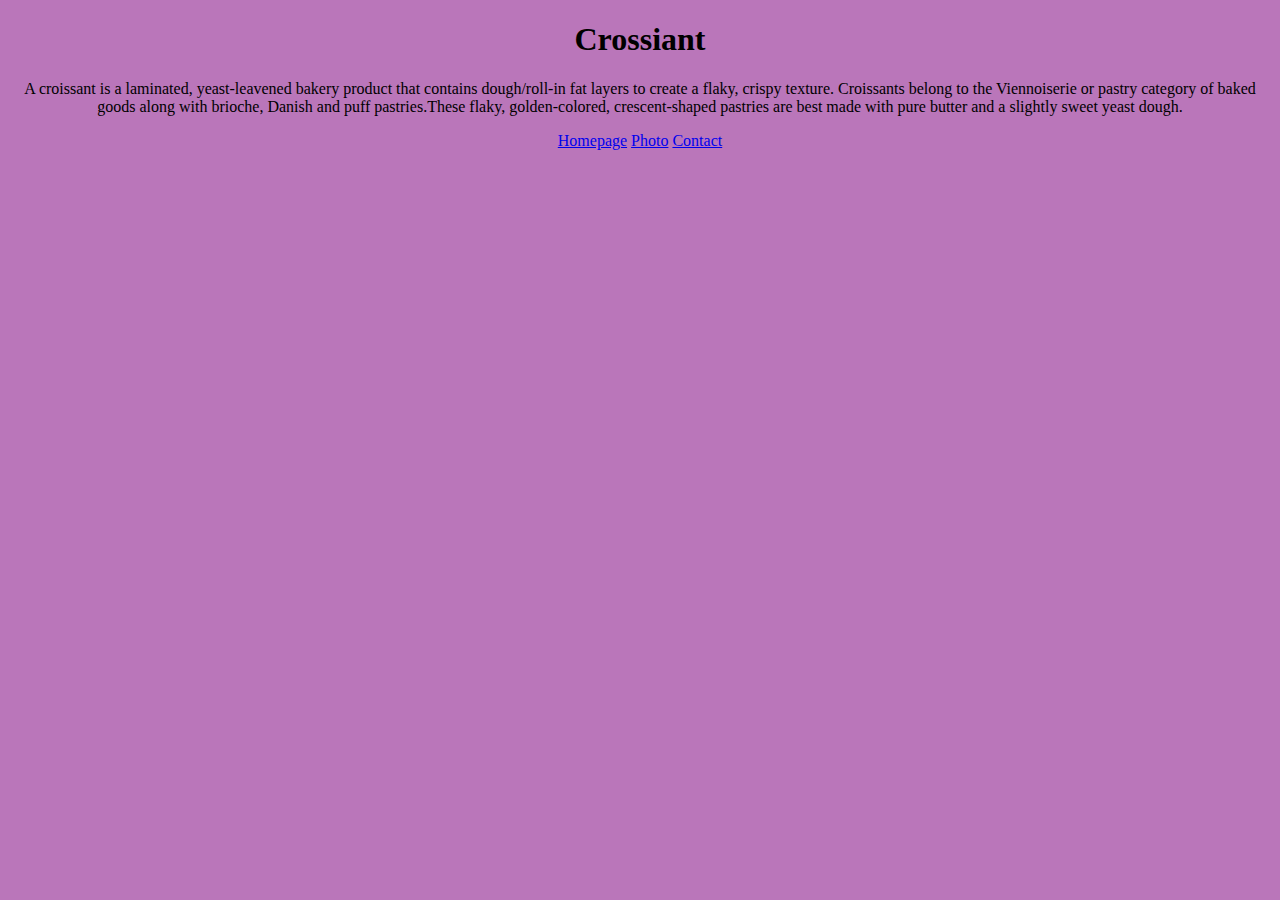
<file: index.html>
<!DOCTYPE html>
<html lang="en">
<head>
    <meta charset="UTF-8">
    <meta name="viewport" content="width=device-width, initial-scale=1.0">
    <link rel="stylesheet" href="/src/style.css">
    <link href="https://cdn.jsdelivr.net/npm/bootstrap@5.3.0/dist/css/bootstrap.min.css" rel="stylesheet" integrity="sha384-9ndCyUaIbzAi2FUVXJi0CjmCapSmO7SnpJef0486qhLnuZ2cdeRhO02iuK6FUUVM" crossorigin="anonymous">
    <meta name="description" content="what is a crossiant"> 
    <title>Homepage</title>
</head>
<body>
   <h1>Crossiant</h1> 
    <p>
        A croissant is a laminated, yeast-leavened bakery product that contains dough/roll-in fat layers to create a flaky, crispy texture. Croissants belong to the Viennoiserie or pastry category of baked goods along with brioche, Danish and puff pastries.These flaky, golden-colored, crescent-shaped pastries are best made with pure butter and a slightly sweet yeast dough.
    </p>
    <div>
   <a href="/" title="Homepage">Homepage</a>
   <a href="/photo.html" title="Crossiant-Image">Photo</a>
   <a href="/contact.html" title="Contact"> Contact</a>
</div>
</body>
</html>
</file>
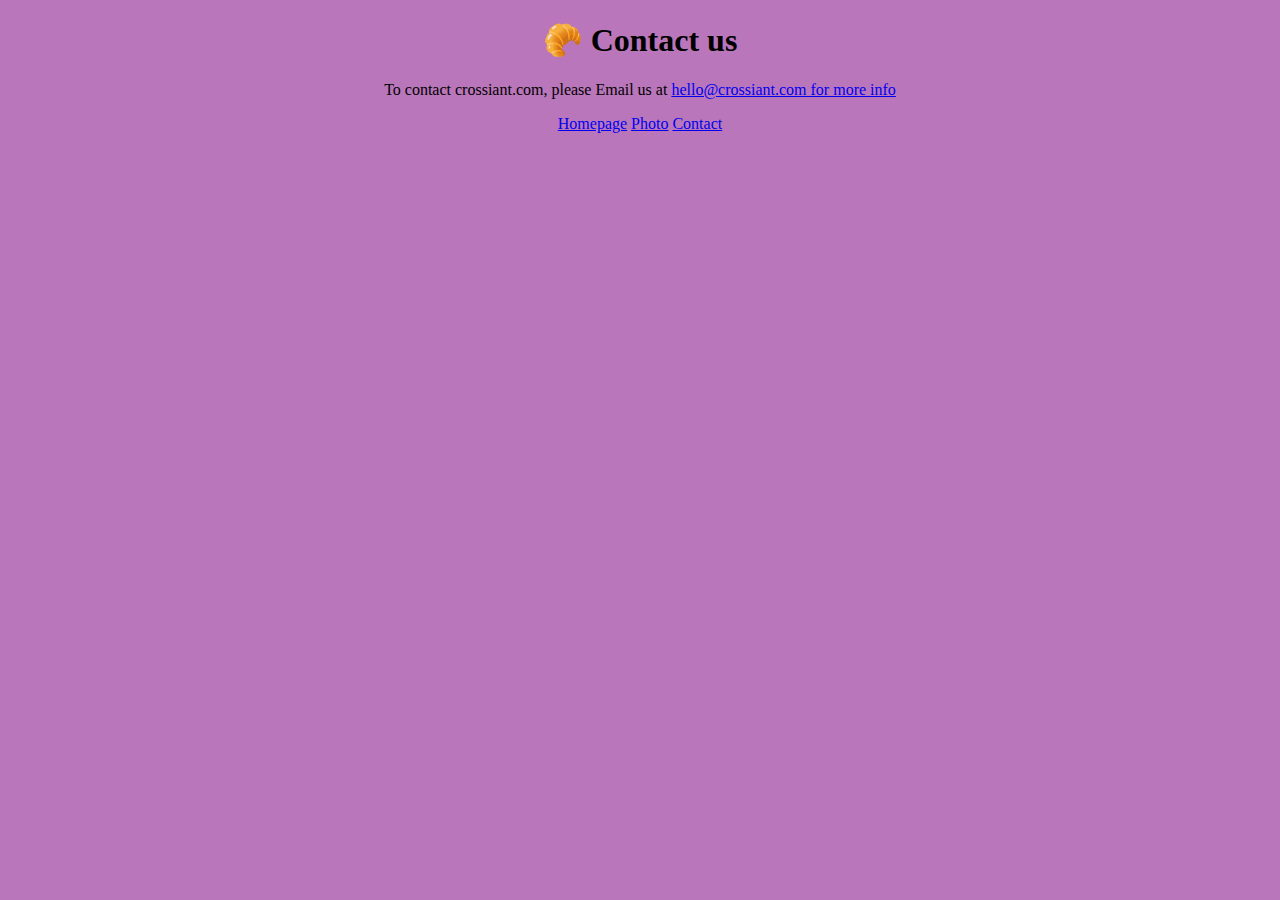
<file: contact.html>
<!DOCTYPE html>
<html lang="en">
<head>
    <meta charset="UTF-8">
    <meta name="viewport" content="width=device-width, initial-scale=1.0">
    <link rel="stylesheet" href="/src/style.css">
    <link href="https://cdn.jsdelivr.net/npm/bootstrap@5.3.0/dist/css/bootstrap.min.css" rel="stylesheet" integrity="sha384-9ndCyUaIbzAi2FUVXJi0CjmCapSmO7SnpJef0486qhLnuZ2cdeRhO02iuK6FUUVM" crossorigin="anonymous">
    <meta name="description" content="contact crossiant.com to learn more about the croissant">
    <title>Contact</title>
</head>
<body>
    <h1>🥐 Contact us</h1>

    <p>To contact crossiant.com, please Email us at <a href="mailto:hello@crossiant.com">hello@crossiant.com 
    for more info 
</p>
<div>
<a href="/" title="Homepage">Homepage</a>
<a href="/photo.html" title="Crossiant-Image">Photo</a>
<a href="/contact.html" title="Contact"> Contact</a>
</div>
</body>
</html>
</file>
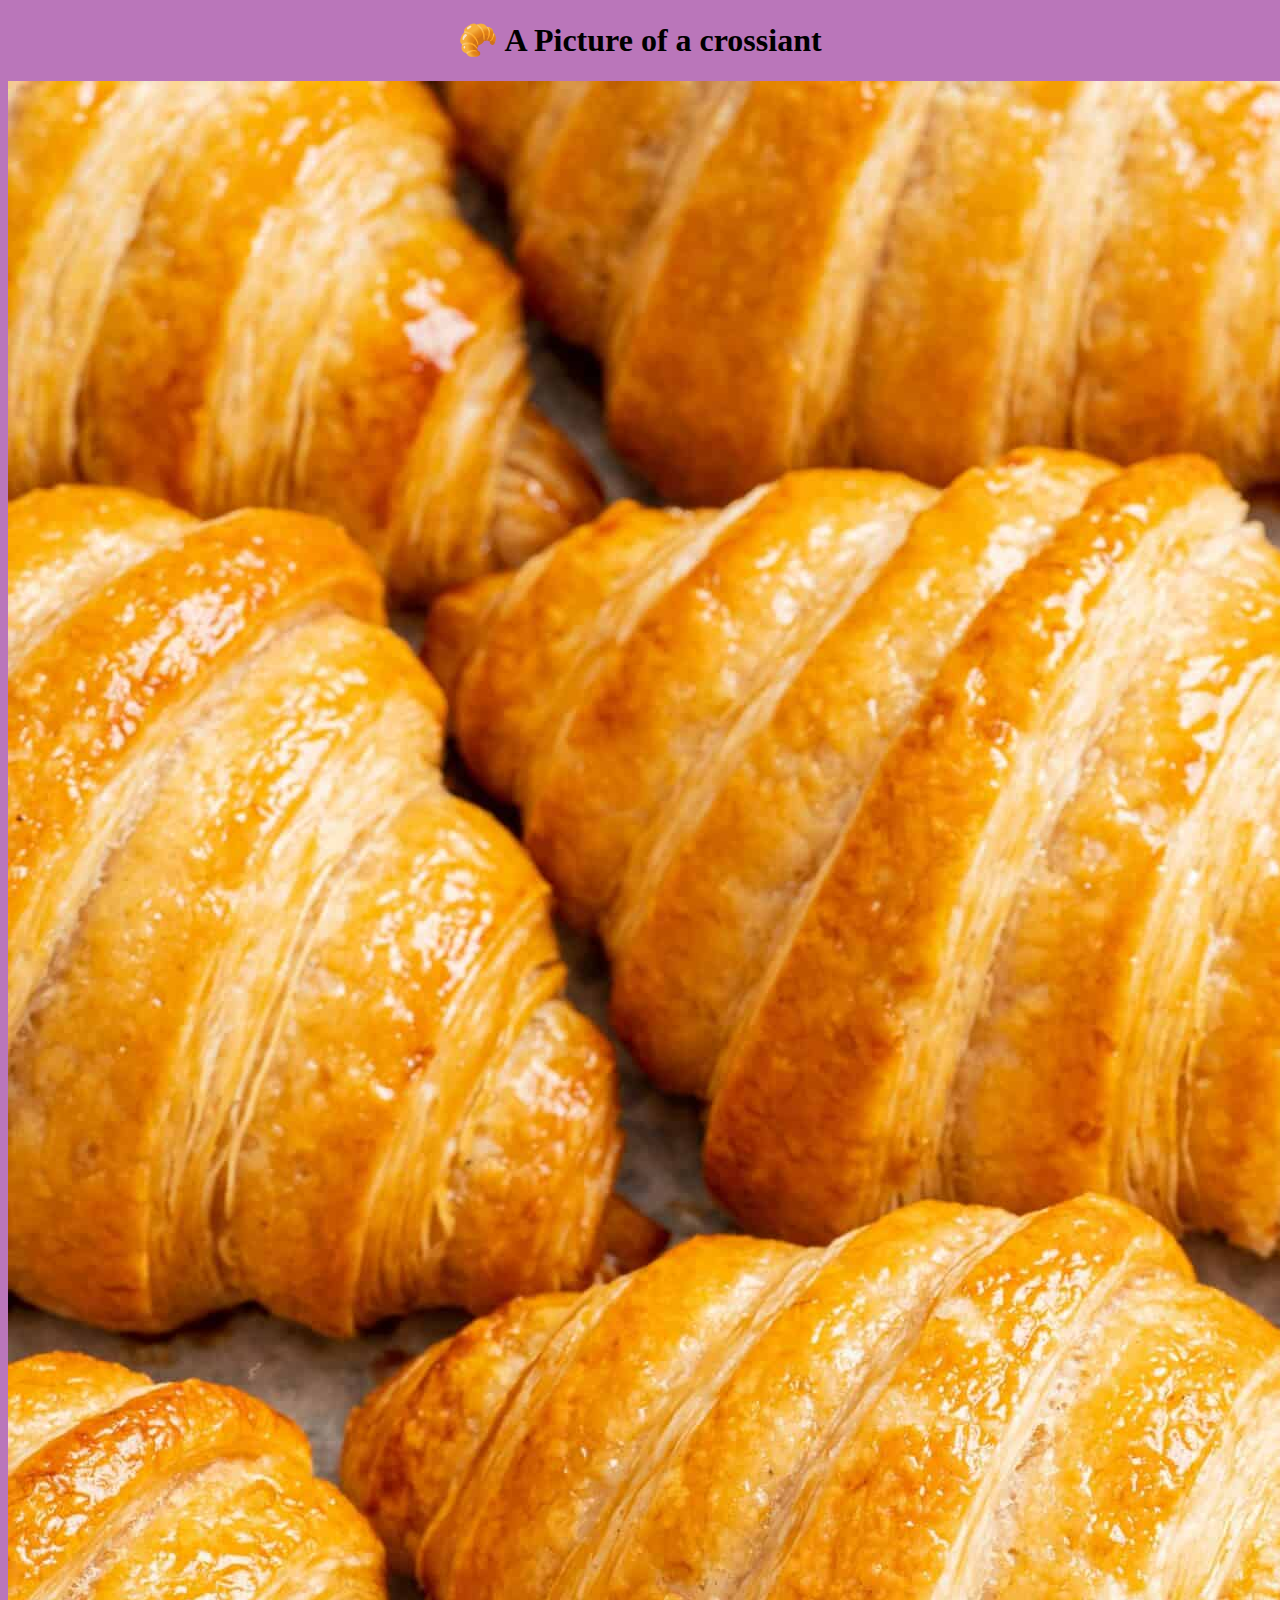
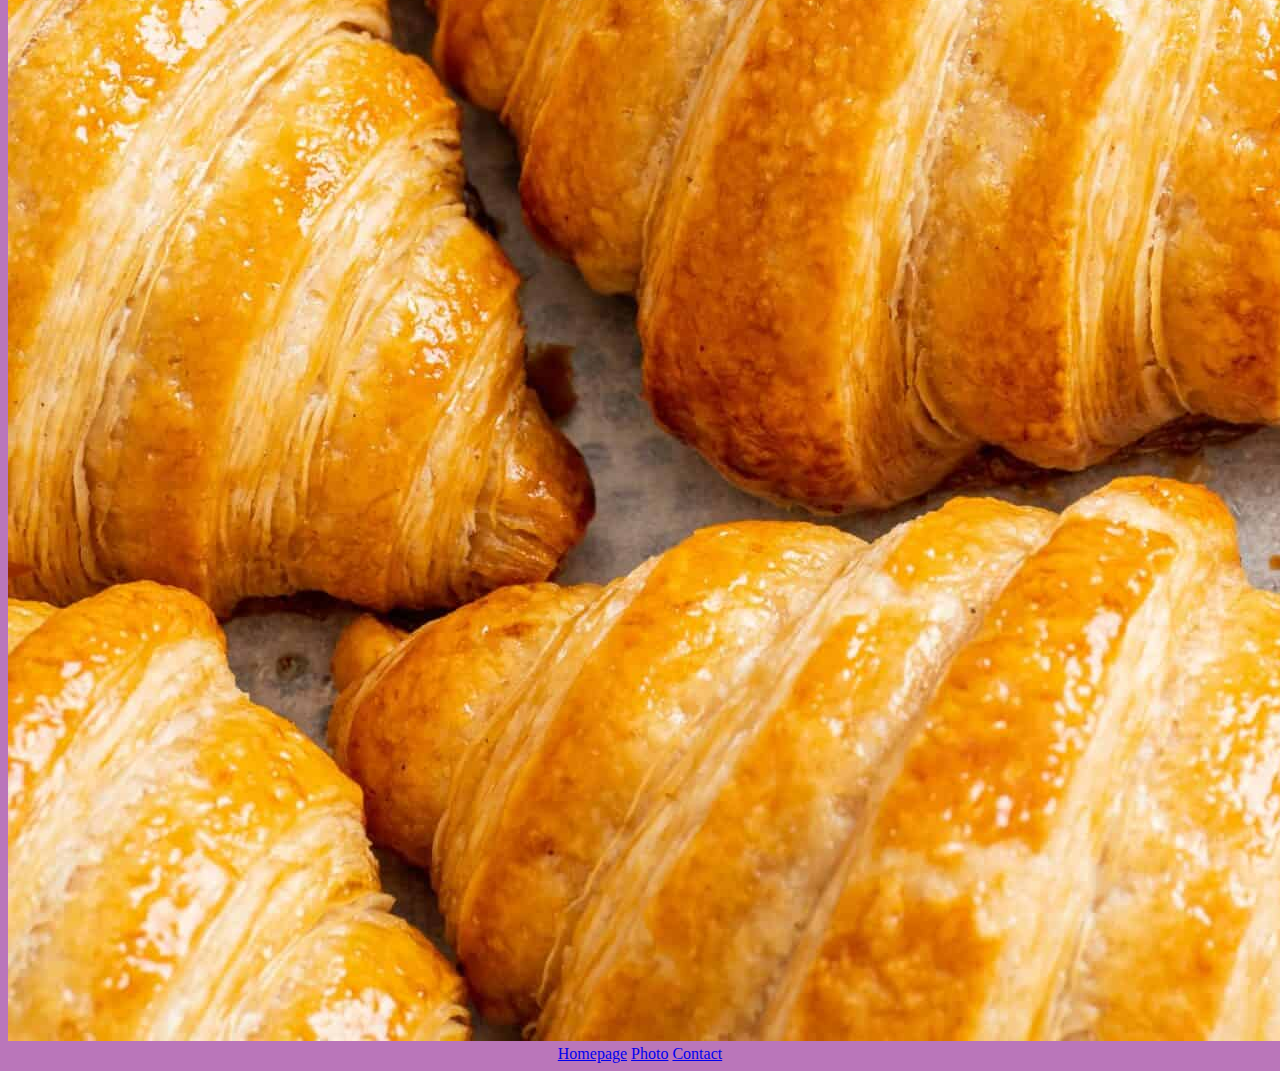
<file: photo.html>
<!DOCTYPE html>
<html lang="en">
<head>
    <meta charset="UTF-8">
    <meta name="viewport" content="width=device-width, initial-scale=1.0">
    <link rel="stylesheet" href="/src/style.css">
    <link href="https://cdn.jsdelivr.net/npm/bootstrap@5.3.0/dist/css/bootstrap.min.css" rel="stylesheet" integrity="sha384-9ndCyUaIbzAi2FUVXJi0CjmCapSmO7SnpJef0486qhLnuZ2cdeRhO02iuK6FUUVM" crossorigin="anonymous">
    <title>Crossiant-Image</title>
    <meta name="description" content="Enciting image of multiple crossiants">
</head>
<body>
    <h1>🥐 A Picture of a crossiant</h1>
    <img src="/images/crossiant.jpg"
    alt="Crossiant"
    class="crossiant-image"/>
    <div>
    <a href="/" title="Homepage">Homepage</a>
    <a href="/photo.html" title="Crossiant-Image">Photo</a>
    <a href="/contact.html" title="Contact"> Contact</a>
</div>
</body>
</html>
</file>
<file: src/style.css>
body {
    background: rgb(186, 118, 186);
    
}

h1,
p {
  text-align: center;  
  font: 100;
}

a{
    text-align: center;
    font-size: medium;
}
.croissant-image {
    max-width: 100%;
    border-radius: 10px;
    display: block;
    margin: 30px auto;
}
.img {
    max-width: 100%;
    height: auto;
    
}
div {
    text-align: center;
}
</file>
